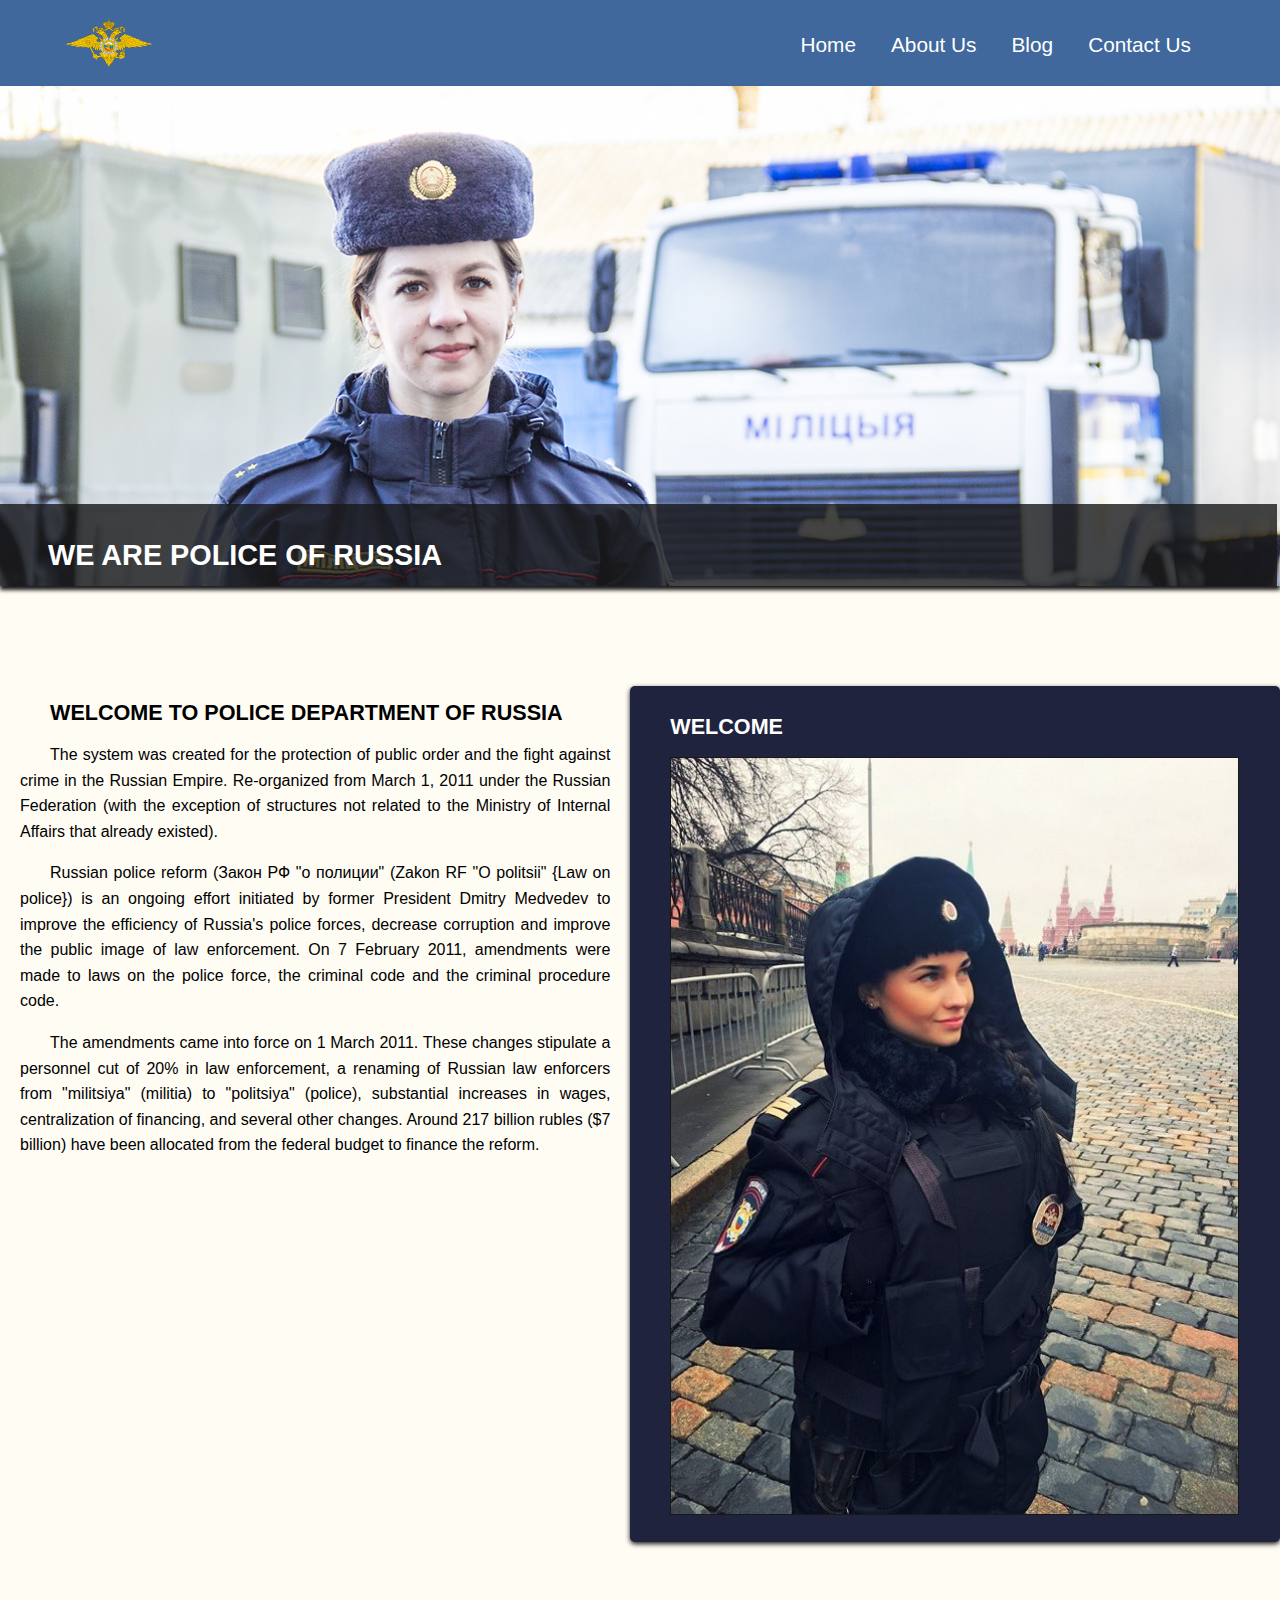
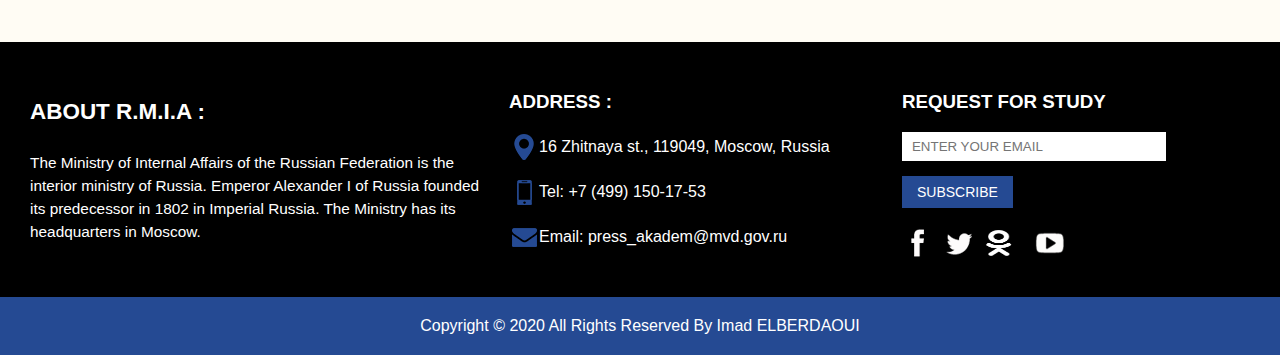
<file: HTML_CSS_N1/index.html>
<!DOCTYPE html>
<html>

<head>
  <meta charset="utf-8" />
  <link rel="stylesheet" href="style.css" />
  <title>R.M.I.A</title>
</head>

<body>
  <!----------------------------------- Début Header ----------------------------------->
  <header>
    <div class="container">
        <div id="logo">
          <img src="images/Police_Russia.png" alt="Logo of russian police" />
      </div>

      <!-- la balise nav : représente une section d'une page ayant des liens vers d'autres pages -->
      <nav>
        <ul>
          <li><a href="#">Home</a></li>
          <li><a target="_blank" href="https://en.mvd.ru/Ministry/history">About Us</a></li>
          <li><a target="_blank" href="https://en.mvd.ru/doc/Interview">Blog</a></li>
          <li><a href="#">Contact Us</a></li>
        </ul>
      </nav>
    </div>
  </header>
  <!----------------------------------- Fin Header ----------------------------------->

  <!----------------------------------- Début Bannière ----------------------------------->
  <div id="banniere_image">
    <div id="banniere_description">
      <h2>We Are Police of Russia</h2>
    </div>
  </div>
  <!----------------------------------- Fin Bannière ----------------------------------->

  <!----------------------------------- Début Section ----------------------------------->

  <section>
    <article>
      <h1>Welcome to police department of Russia</h1>
      <p>The system was created for the protection of public order and the fight against crime in the Russian Empire. Re-organized from March 1, 2011 under the Russian Federation (with the exception of structures not related to the Ministry of Internal Affairs that already existed).</p>
      <p>Russian police reform (Закон РФ "о полиции" (Zakon RF "O politsii" {Law on police}) is an ongoing effort initiated by former President Dmitry Medvedev to improve the efficiency of Russia's police forces, decrease corruption and improve the public image of law enforcement. On 7 February 2011, amendments were made to laws on the police force, the criminal code and the criminal procedure code.</p>
      <p>The amendments came into force on 1 March 2011. These changes stipulate a personnel cut of 20% in law enforcement, a renaming of Russian law enforcers from "militsiya" (militia) to "politsiya" (police), substantial increases in wages, centralization of financing, and several other changes. Around 217 billion rubles ($7 billion) have been allocated from the federal budget to finance the reform.</p>
    </article>

    <aside>
      <h2>Welcome</h2>
      <p id="photo_welcome"><img src="images/welcome.jpg" alt="Photo welcome" /></p>
    </aside>

  </section>
  <!----------------------------------- Fin Section ----------------------------------->

  <!----------------------------------- Début Footer ----------------------------------->
  <footer>
    <div class="footer">
      <!-- Colonne 1 -->
      <div id="about_royal">
        <h3>About  R.M.I.A :</h3>
        <p>The Ministry of Internal Affairs of the Russian Federation is the interior ministry of Russia. Emperor Alexander I of Russia founded its predecessor in 1802 in Imperial Russia. The Ministry has its headquarters in Moscow.
        </p>
      </div>

      <!-- Colonne 2 -->
      <div id="adress">
        <h3>Address :</h3>
        <div class="address_link-container">
          <a target="_blank" href="https://yandex.ru/maps/213/moscow/search/%D1%83%D0%BB.%20%D0%B6%D0%B8%D1%82%D0%BD%D0%B0%D1%8F%20%D0%B4.16/?ll=37.613844%2C55.731014&sll=37.613844%2C55.731014&sspn=0.001000%2C0.001000&z=16">
            <img src="images/location.png" alt="">
            <span> 16 Zhitnaya st., 119049, Moscow, Russia
            </span>
          </a>
          <a href="">
            <img src="images/phone.png" alt="">
            <span> Tel: +7 (499) 150-17-53
            </span>
          </a>
          <a href="mailto:press_akadem@mvd.gov.ru" target="_top">
            <img src="images/mail.png" alt="">
            <span>
              Email: press_akadem@mvd.gov.ru
            </span>
          </a>
        </div>
      </div>

      <!-- Colonne 3 -->
      <div id="newsletter">
        <h3>Request for study</h3>
        <form target="_blank" action="https://мосу.мвд.рф/request_main">
          <input type="email" placeholder="ENTER YOUR EMAIL">
          <div>
            <button type="submit">
              Subscribe
            </button>
          </div>
        </form>
        <div class="social_container">
          <div>
            <a target="_blank" href="https://www.facebook.com/mvd.official"> <img src="images/fb.png" alt=""> </a>
          </div>
          <div>
            <a target="_blank" href="https://twitter.com/mvd_official"> <img src="images/twitter.png" alt=""> </a>
          </div>
          <div>
            <a target="_blank" href="https://ok.ru/group/52189186818127"> <img src="images/ok2.png" alt="" width=30px height=30px>
          </div>
          <div>
            <a target="_blank" href="https://www.youtube.com/user/mvdros"> <img src="images/youtube.png" alt=""> <a/>
          </div>
        </div>
      </div>
    </div>
    <div class="copyright">
      <p>
        Copyright &copy; 2020 All Rights Reserved By Imad ELBERDAOUI</a>
      </p>
    </div>

  </footer>
  <!----------------------------------- Fin Footer ----------------------------------->

  </div>

</body>

</html>
</file>
<file: HTML_CSS_N1/style.css>
/******************** Eléments principaux de la page *********************/

body
{
    font-family: "Open Sans", sans-serif;
    margin: 0;
    background-color: #fffcf4;
}

section h1, footer h1, nav a
{
    font-family: "Open Sans", sans-serif;
    font-weight: normal;
}

/********************* Header *********************/

header
{
    display: flex;
    justify-content: space-between;
    align-items: flex-end;
    background-color:#40689c;
    padding: 1% 5%;
}

.container{
    width: 100%;
    padding-right: 15px;
    padding-left: 15px;
    margin-right: auto;
    margin-left: auto;
    display: contents;
}

/********************* Logo *********************/


#logo
{
    display: flex;
    flex-direction: row;
    align-items: baseline;
}

#logo img
{
    width: 90px;
    height: 60px;
}

/********************* Menu | Navigation *********************/

nav ul
{
    list-style-type: none;
    display: flex;
}

nav li
{
    margin-right: 15px;
    padding: 0 10px;
}

nav a
{
    font-size: 1.3em;
    color: #fff;
    padding-bottom: 3px;
    text-decoration: none;
}

nav a:hover
{
    color: #f04949;
    text-transform: uppercase;
}

/********************* Bannière *********************/

#banniere_image
{
    height: 500px;
    background: url('images/banner6.jpg') no-repeat;
    position: relative;
    box-shadow: 0px 4px 4px #1c1a19;
    background-size: cover;
}

#banniere_description {
    position: absolute;
    bottom: 0;
    width: 96%;
    height: 70px;
    padding-top: 12px;
    padding-left: 48px;
    background-color: rgba(24,24,24,0.8);
    color: white;
    font-size: 1.2em;
    text-transform: uppercase;
}

/********************* Section & Aside *********************/

section
{
    display: flex;
    margin-top: 100px;
    margin-bottom: 100px;
}

article, aside
{
    text-align: justify;
    text-indent: 30px;
}

article
{
    margin-right: 20px;
    flex: 3;
    padding-left: 20px;
}

article h1{
    text-transform: uppercase;
    font-weight: bolder;
    font-size: 1.35rem;
}

article p
{
  font-size: 1em;
  line-height: 1.6em;
}

aside
{
    flex: 3.2;
    position: relative;
    background-color: #1f233e;
    box-shadow: 0px 2px 5px #1c1a19;
    border-radius: 5px;
    padding: 10px;
    color: white;
    font-size: 0.9em;
}

aside h2{
  text-transform: uppercase;
}

aside img
{
    margin-right: 5px;
    border: 1px solid #181818;
    width: 90%;
}

/********************* Footer *********************/

.footer
{
    display: flex;
    padding: 30px;
    background-color: black;
}

.footer p, .footer ul
{
    font-size: 0.8em;
}


#about_royal {
    width: 40%;
    color: white;
    font-size: larger;
    line-height: 1.5;
    padding-right: 30px;
}

#adress
{
    width: 35%;
}
h3{
    color: white;
    text-transform: uppercase;
}
#adress a{
    display: flex;
    color: #fff;
    margin: 15px 0;
    align-items: center;
    text-decoration: none;
}

#newsletter
{
    width: 31%;
}

#newsletter form input{
    border: none;
    background-color: #fff;
    width: 70%;
    padding: 7px 10px;
}

#newsletter form button {
    border: none;
    background-color: #254a93;
    color: #fff;
    font-size: 14px;
    padding: 8px 15px;
    margin-top: 15px;
    text-transform: uppercase;
    cursor: pointer;
}

.social_container {
    width: 50%;
    display: flex;
    justify-content: space-between;
    margin-top: 20px;
}

#newsletter a
{
    text-decoration: none;
    color: #760001;
}

.copyright {
    background-color: #254a93;
    padding: 20px 0;
    font-family: "Roboto", sans-serif;
}

.copyright p {
    color: #fff;
    margin: auto;
    text-align: center;
}
</file>
